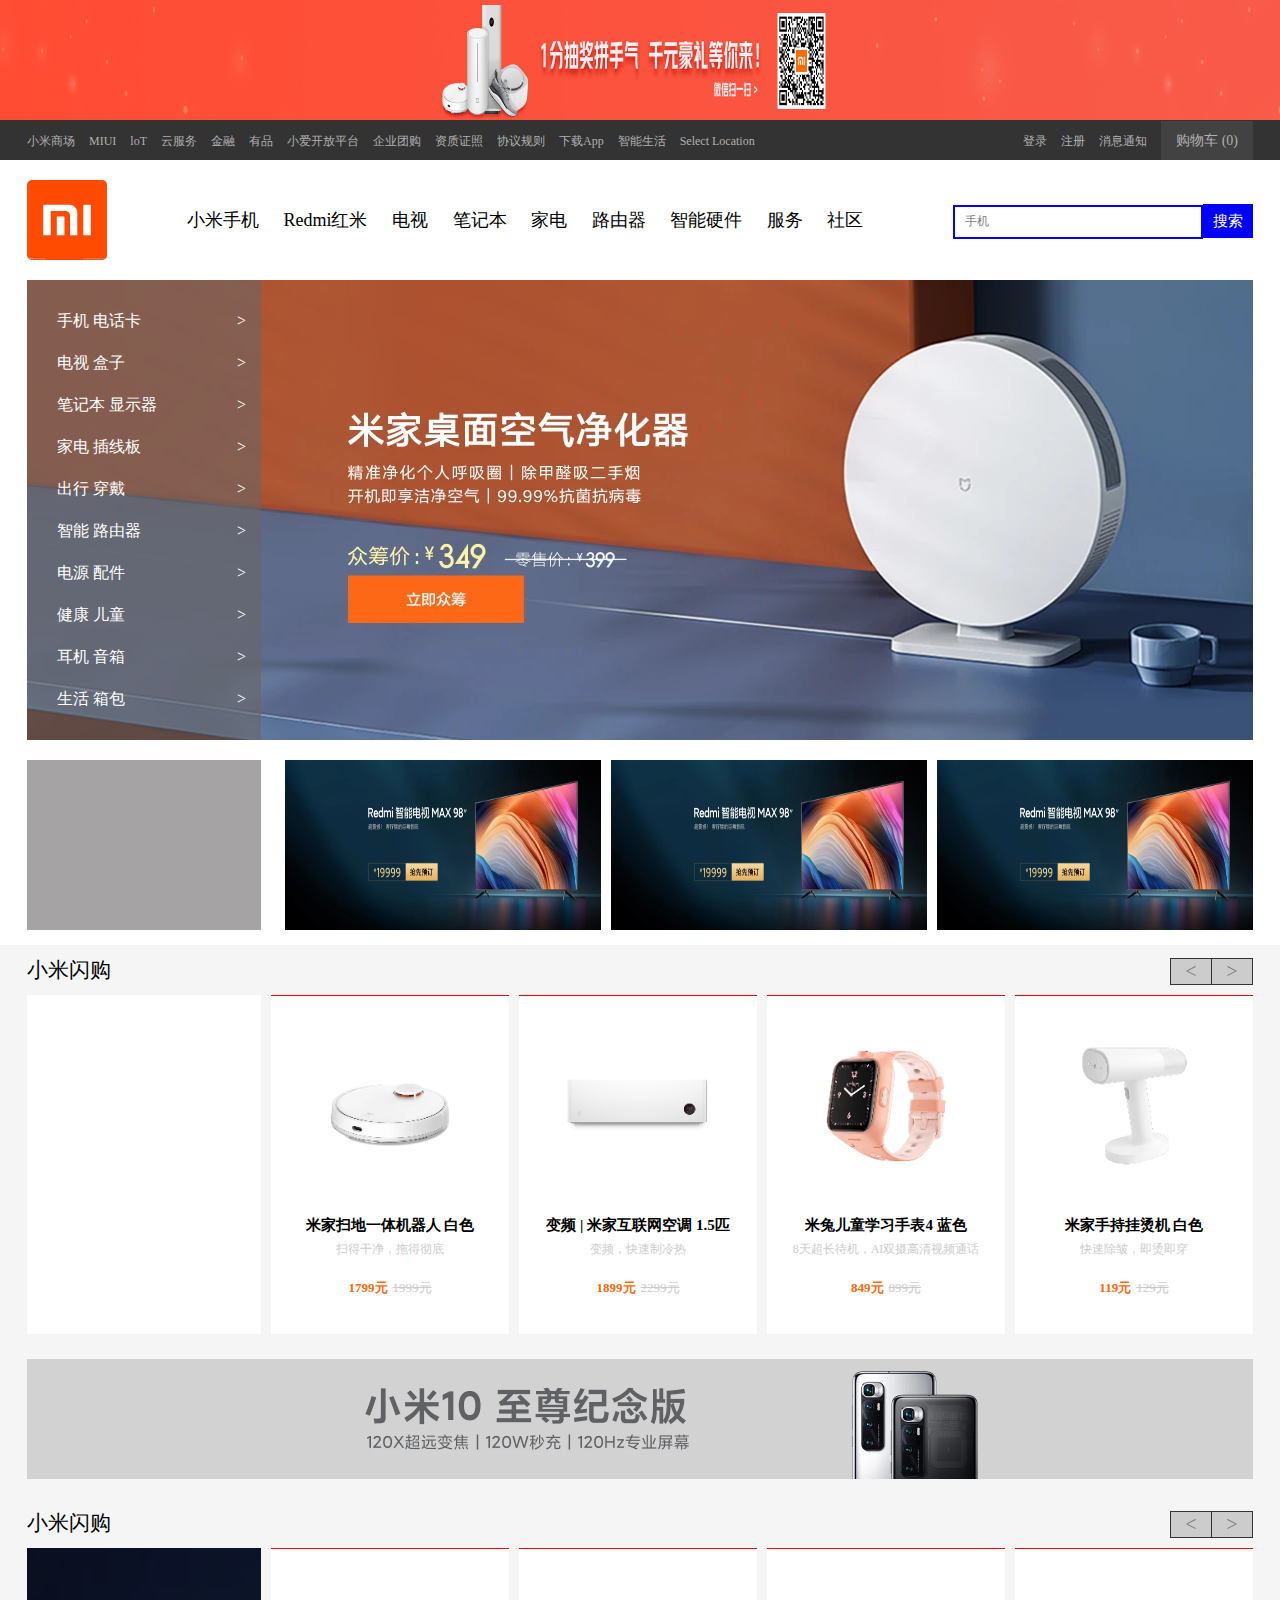
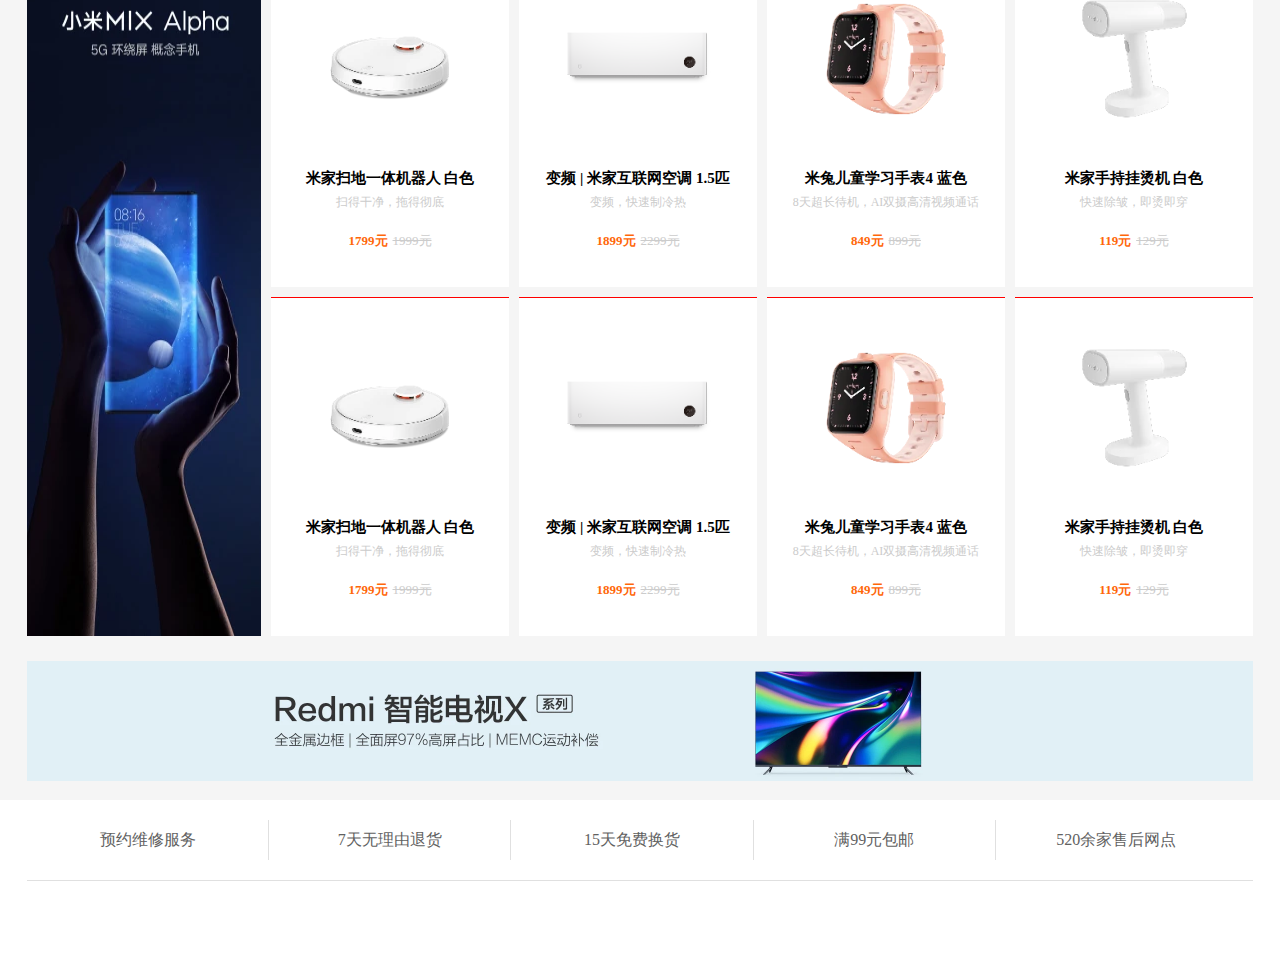
<file: index.html>
<!DOCTYPE html>
<html>
	<head>
		<meta charset="utf-8" />
		<meta name="viewport" content="width=device-width, initial-scale=1">
		<title>MiShop</title>
		<link rel="stylesheet" type="text/css" href="css/common.css" />
		<link rel="stylesheet" type="text/css" href="css/index.css" />
		<link rel="stylesheet" type="text/css" href="css/footer.css">
	</head>

	<body>
		<!-- 头部广告图 -->
		<div class="ad">
			<a href=""><img src="assets/images/ad/bg2.jpg" alt="广告"></a>
		</div>

		<!-- 头部导航条 -->
		<div class="top_nav">
			<div class="container hearder">
				<!-- 左边 -->
				<div class="left">
					<span><a href="pages/phoneWidget.html">小米商场</a></span>
					<span><a href="#">MIUI</a></span>
					<span><a href="#">loT</a></span>
					<span><a href="#">云服务</a></span>
					<span><a href="#">金融</a></span>
					<span><a href="#">有品</a></span>
					<span><a href="#">小爱开放平台</a></span>
					<span><a href="#">企业团购</a></span>
					<span><a href="#">资质证照</a></span>
					<span><a href="#">协议规则</a></span>
					<span><a href="#">下载App</a></span>
					<span><a href="#">智能生活</a></span>
					<span><a href="#">Select Location</a></span>
				</div>
				<div class="rihgt">
					<span><a href="#">登录</a></span>
					<span><a href="#">注册</a></span>
					<span><a href="#">消息通知</a></span>
					<span class="cart">购物车 (0)</span>
				</div>
			</div>
		</div>

		<!-- logo导航处 -->
		<div class="outLineBox">
			<div class="container logoBox">
				<!-- logo -->
				<span class="logo"><img src="assets/images/ad/logo.png"></span>
				<!-- 搜索框 -->
				<div class="search">
					<input type="text" name="searchWord" id="searchKey" value="手机" />
					<button type="button" class="searchBtn">搜索</button>
				</div>
				<!-- 导航 -->
				<div class="logoNav">
					<span><a href="#">小米手机</a></span>
					<span><a href="#">Redmi红米</a></span>
					<span><a href="#">电视</a></span>
					<span><a href="#">笔记本</a></span>
					<span><a href="#">家电</a></span>
					<span><a href="#">路由器</a></span>
					<span><a href="#">智能硬件</a></span>
					<span><a href="#">服务</a></span>
					<span><a href="#">社区</a></span>
				</div>
				<!-- 展示商品盒子 -->
				<div class="productBox">

				</div>
			</div>
		</div>

		<!-- 轮播图加导航 -->
		<div class="container swiperBox">
			<!-- 左边导航 -->
			<div class="swiperNav">
				<ul>
					<li>
						<a href="#"><span>手机 电话卡</span><span class="iconRight">></span></a>
					</li>
					<li>
						<a href="#"><span>电视 盒子</span><span class="iconRight">></span></a>
					</li>
					<li>
						<a href="#"><span>笔记本 显示器</span><span class="iconRight">></span></a>
					</li>
					<li>
						<a href="#"><span>家电 插线板</span><span class="iconRight">></span></a>
					</li>
					<li>
						<a href="#"><span>出行 穿戴</span><span class="iconRight">></span></a>
					</li>
					<li>
						<a href="#"><span>智能 路由器</span><span class="iconRight">></span></a>
					</li>
					<li>
						<a href="#"><span>电源 配件</span><span class="iconRight">></span></a>
					</li>
					<li>
						<a href="#"><span>健康 儿童</span><span class="iconRight">></span></a>
					</li>
					<li>
						<a href="#"><span>耳机 音箱</span><span class="iconRight">></span></a>
					</li>
					<li>
						<a href="#"><span>生活 箱包</span><span class="iconRight">></span></a>
					</li>
				</ul>
			</div>
			<div class="rightProduct">

			</div>
			<!-- 轮播图 -->
			<div class="swiperImgBox">
				<img src="assets/images/swiper/swiper11.webp" alt="图片">
			</div>
		</div>

		<!-- 轮播图下方菜单 -->
		<div class="container mune">
			<div class="muneBox"></div>
			<ul>
				<li><a href="#"><img src="assets/images/swiper/swiper10.webp" alt=""></a></li>
				<li><a href="#"><img src="assets/images/swiper/swiper10.webp" alt=""></a></li>
				<li><a href="#"><img src="assets/images/swiper/swiper10.webp" alt=""></a></li>
			</ul>
		</div>

		<!-- 内容主体部分 -->
		<div class="main">
			<!-- 活动推荐 -->
			<div class="container">
				<!-- 标题 -->
				<div class="titleBox">
					<span class="title">小米闪购</span>
					<div class="btn">
						<a href="javascript:;" style="float: left;">
							<</a> <a href="javascript:;" class="rightBtn">>
						</a>
					</div>
				</div>
				<!-- 推荐 -->
				<div class="phoneBox">
					<div class="left_ad"></div>
					<div class="right_box">
						<ul>
							<li>
								<div class="pic"><img src="assets/images/product/01.webp" alt=""></div>
								<h5>米家扫地一体机器人 白色</h5>
								<p>扫得干净，拖得彻底</p>
								<span>1799元</span><del>1999元</del>
							</li>
							<li>
								<div class="pic"><img src="assets/images/product/02.png" alt=""></div>
								<h5>变频 | 米家互联网空调 1.5匹</h5>
								<p>变频，快速制冷热</p>
								<span>1899元</span><del>2299元</del>
							</li>
							<li>
								<div class="pic"><img src="assets/images/product/03.webp" alt=""></div>
								<h5>米兔儿童学习手表4 蓝色</h5>
								<p>8天超长待机，AI双摄高清视频通话</p>
								<span>849元</span><del>899元</del>
							</li>
							<li>
								<div class="pic"><img src="assets/images/product/04.webp" alt=""></div>
								<h5>米家手持挂烫机 白色</h5>
								<p>快速除皱，即烫即穿</p>
								<span>119元</span><del>129元</del>
							</li>
						</ul>
					</div>
				</div>
			</div>
			<!-- 广告 -->
			<div class="ad_pic container">
				<a href="#"><img src="assets/images/ad/bg3.webp" alt=""></a>
			</div>

			<!-- 手机推荐 -->
			<div class="container">
				<!-- 标题 -->
				<div class="titleBox">
					<span class="title">小米闪购</span>
					<div class="btn">
						<a href="javascript:;" style="float: left;">
							<</a> <a href="javascript:;" class="rightBtn">>
						</a>
					</div>
				</div>
				<!-- 推荐 -->
				<div class="phoneBox">
					<div class="left_ad1">
						<a href="#"><img src="assets/images/product/ad01.webp" alt=""></a>
					</div>
					<div class="right_box">
						<ul>
							<li>
								<div class="pic"><img src="assets/images/product/01.webp" alt=""></div>
								<h5>米家扫地一体机器人 白色</h5>
								<p>扫得干净，拖得彻底</p>
								<span>1799元</span><del>1999元</del>
							</li>
							<li>
								<div class="pic"><img src="assets/images/product/02.png" alt=""></div>
								<h5>变频 | 米家互联网空调 1.5匹</h5>
								<p>变频，快速制冷热</p>
								<span>1899元</span><del>2299元</del>
							</li>
							<li>
								<div class="pic"><img src="assets/images/product/03.webp" alt=""></div>
								<h5>米兔儿童学习手表4 蓝色</h5>
								<p>8天超长待机，AI双摄高清视频通话</p>
								<span>849元</span><del>899元</del>
							</li>
							<li>
								<div class="pic"><img src="assets/images/product/04.webp" alt=""></div>
								<h5>米家手持挂烫机 白色</h5>
								<p>快速除皱，即烫即穿</p>
								<span>119元</span><del>129元</del>
							</li>
							<li>
								<div class="pic"><img src="assets/images/product/01.webp" alt=""></div>
								<h5>米家扫地一体机器人 白色</h5>
								<p>扫得干净，拖得彻底</p>
								<span>1799元</span><del>1999元</del>
							</li>
							<li>
								<div class="pic"><img src="assets/images/product/02.png" alt=""></div>
								<h5>变频 | 米家互联网空调 1.5匹</h5>
								<p>变频，快速制冷热</p>
								<span>1899元</span><del>2299元</del>
							</li>
							<li>
								<div class="pic"><img src="assets/images/product/03.webp" alt=""></div>
								<h5>米兔儿童学习手表4 蓝色</h5>
								<p>8天超长待机，AI双摄高清视频通话</p>
								<span>849元</span><del>899元</del>
							</li>
							<li>
								<div class="pic"><img src="assets/images/product/04.webp" alt=""></div>
								<h5>米家手持挂烫机 白色</h5>
								<p>快速除皱，即烫即穿</p>
								<span>119元</span><del>129元</del>
							</li>
						</ul>
					</div>
				</div>
			</div>
			<!-- 广告 -->
			<div class="ad_pic container">
				<a href="#"><img src="assets/images/ad/bg4.webp" alt=""></a>
			</div>
		</div>

		<!-- 页脚公司信息部分 -->
		<div class="footer">
			<div class="container">
				<!-- 售后选择 -->
				<div class="kefu">
					<ul>
						<li><a href="#">预约维修服务</a></li>
						<li><a href="#">7天无理由退货</a></li>
						<li><a href="#">15天免费换货</a></li>
						<li><a href="#">满99元包邮</a></li>
						<li><a href="#">520余家售后网点</a></li>
					</ul>
				</div>
			</div>
		</div>
		<script src="js/index.js"></script>
	</body>

</html>
</file>
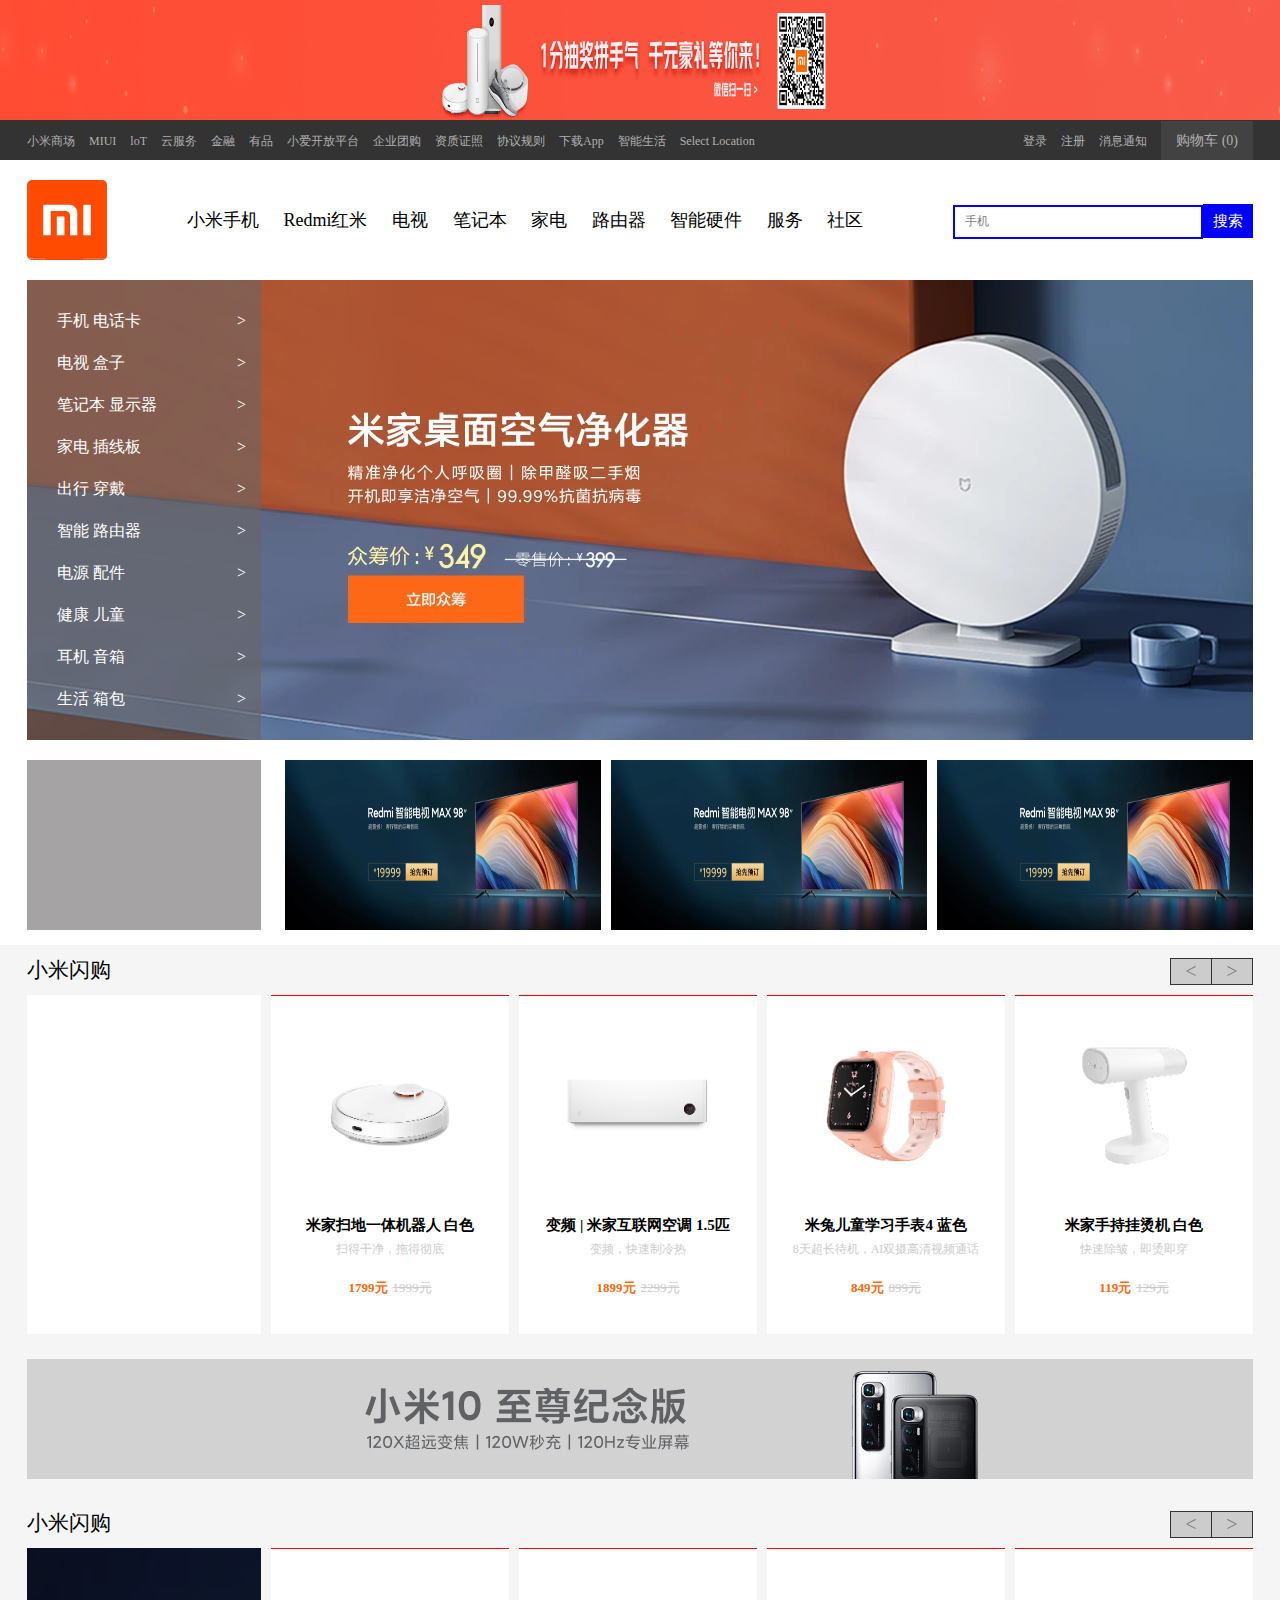
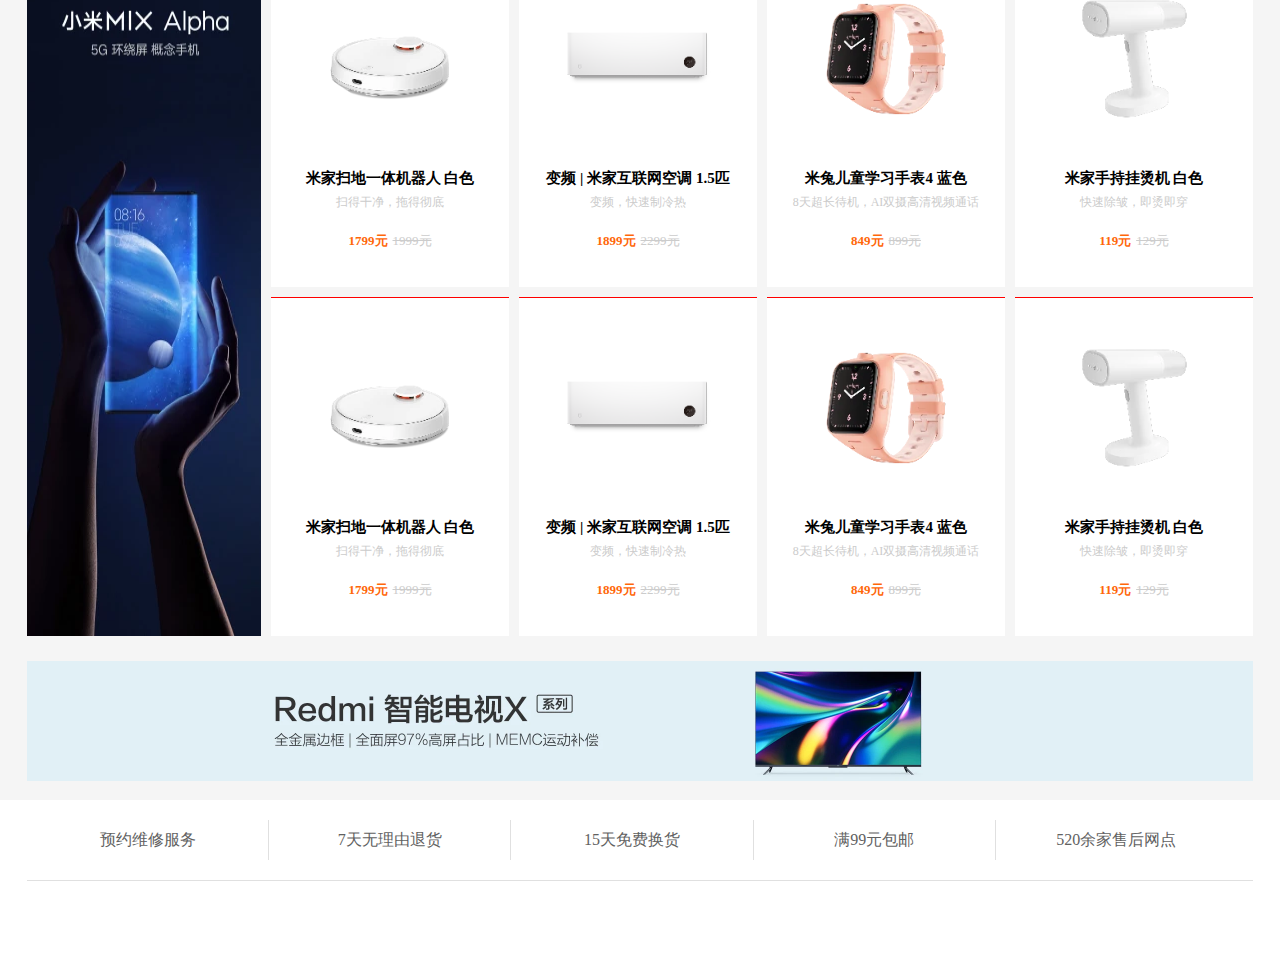
<file: pages/index.html>
<!DOCTYPE html>
<html>
	<head>
		<meta charset="utf-8" />
		<meta name="viewport" content="width=device-width, initial-scale=1">
		<title>MiShop</title>
		<link rel="stylesheet" type="text/css" href="../css/common.css" />
		<link rel="stylesheet" type="text/css" href="../css/index.css" />
		<link rel="stylesheet" type="text/css" href="../css/footer.css">
	</head>

	<body>
		<!-- 头部广告图 -->
		<div class="ad">
			<a href=""><img src="../assets/images/ad/bg2.jpg" alt="广告"></a>
		</div>

		<!-- 头部导航条 -->
		<div class="top_nav">
			<div class="container hearder">
				<!-- 左边 -->
				<div class="left">
					<span><a href="./phoneWidget.html">小米商场</a></span>
					<span><a href="#">MIUI</a></span>
					<span><a href="#">loT</a></span>
					<span><a href="#">云服务</a></span>
					<span><a href="#">金融</a></span>
					<span><a href="#">有品</a></span>
					<span><a href="#">小爱开放平台</a></span>
					<span><a href="#">企业团购</a></span>
					<span><a href="#">资质证照</a></span>
					<span><a href="#">协议规则</a></span>
					<span><a href="#">下载App</a></span>
					<span><a href="#">智能生活</a></span>
					<span><a href="#">Select Location</a></span>
				</div>
				<div class="rihgt">
					<span><a href="#">登录</a></span>
					<span><a href="#">注册</a></span>
					<span><a href="#">消息通知</a></span>
					<span class="cart">购物车 (0)</span>
				</div>
			</div>
		</div>

		<!-- logo导航处 -->
		<div class="outLineBox">
			<div class="container logoBox">
				<!-- logo -->
				<span class="logo"><img src="../assets/images/ad/logo.png"></span>
				<!-- 搜索框 -->
				<div class="search">
					<input type="text" name="searchWord" id="searchKey" value="手机" />
					<button type="button" class="searchBtn">搜索</button>
				</div>
				<!-- 导航 -->
				<div class="logoNav">
					<span><a href="#">小米手机</a></span>
					<span><a href="#">Redmi红米</a></span>
					<span><a href="#">电视</a></span>
					<span><a href="#">笔记本</a></span>
					<span><a href="#">家电</a></span>
					<span><a href="#">路由器</a></span>
					<span><a href="#">智能硬件</a></span>
					<span><a href="#">服务</a></span>
					<span><a href="#">社区</a></span>
				</div>
				<!-- 展示商品盒子 -->
				<div class="productBox">

				</div>
			</div>
		</div>

		<!-- 轮播图加导航 -->
		<div class="container swiperBox">
			<!-- 左边导航 -->
			<div class="swiperNav">
				<ul>
					<li>
						<a href="#"><span>手机 电话卡</span><span class="iconRight">></span></a>
					</li>
					<li>
						<a href="#"><span>电视 盒子</span><span class="iconRight">></span></a>
					</li>
					<li>
						<a href="#"><span>笔记本 显示器</span><span class="iconRight">></span></a>
					</li>
					<li>
						<a href="#"><span>家电 插线板</span><span class="iconRight">></span></a>
					</li>
					<li>
						<a href="#"><span>出行 穿戴</span><span class="iconRight">></span></a>
					</li>
					<li>
						<a href="#"><span>智能 路由器</span><span class="iconRight">></span></a>
					</li>
					<li>
						<a href="#"><span>电源 配件</span><span class="iconRight">></span></a>
					</li>
					<li>
						<a href="#"><span>健康 儿童</span><span class="iconRight">></span></a>
					</li>
					<li>
						<a href="#"><span>耳机 音箱</span><span class="iconRight">></span></a>
					</li>
					<li>
						<a href="#"><span>生活 箱包</span><span class="iconRight">></span></a>
					</li>
				</ul>
			</div>
			<div class="rightProduct">

			</div>
			<!-- 轮播图 -->
			<div class="swiperImgBox">
				<img src="../assets/images/swiper/swiper11.webp" alt="图片">
			</div>
		</div>

		<!-- 轮播图下方菜单 -->
		<div class="container mune">
			<div class="muneBox"></div>
			<ul>
				<li><a href="#"><img src="../assets/images/swiper/swiper10.webp" alt=""></a></li>
				<li><a href="#"><img src="../assets/images/swiper/swiper10.webp" alt=""></a></li>
				<li><a href="#"><img src="../assets/images/swiper/swiper10.webp" alt=""></a></li>
			</ul>
		</div>

		<!-- 内容主体部分 -->
		<div class="main">
			<!-- 活动推荐 -->
			<div class="container">
				<!-- 标题 -->
				<div class="titleBox">
					<span class="title">小米闪购</span>
					<div class="btn">
						<a href="javascript:;" style="float: left;">
							<</a> <a href="javascript:;" class="rightBtn">>
						</a>
					</div>
				</div>
				<!-- 推荐 -->
				<div class="phoneBox">
					<div class="left_ad"></div>
					<div class="right_box">
						<ul>
							<li>
								<div class="pic"><img src="../assets/images/product/01.webp" alt=""></div>
								<h5>米家扫地一体机器人 白色</h5>
								<p>扫得干净，拖得彻底</p>
								<span>1799元</span><del>1999元</del>
							</li>
							<li>
								<div class="pic"><img src="../assets/images/product/02.png" alt=""></div>
								<h5>变频 | 米家互联网空调 1.5匹</h5>
								<p>变频，快速制冷热</p>
								<span>1899元</span><del>2299元</del>
							</li>
							<li>
								<div class="pic"><img src="../assets/images/product/03.webp" alt=""></div>
								<h5>米兔儿童学习手表4 蓝色</h5>
								<p>8天超长待机，AI双摄高清视频通话</p>
								<span>849元</span><del>899元</del>
							</li>
							<li>
								<div class="pic"><img src="../assets/images/product/04.webp" alt=""></div>
								<h5>米家手持挂烫机 白色</h5>
								<p>快速除皱，即烫即穿</p>
								<span>119元</span><del>129元</del>
							</li>
						</ul>
					</div>
				</div>
			</div>
			<!-- 广告 -->
			<div class="ad_pic container">
				<a href="#"><img src="../assets/images/ad/bg3.webp" alt=""></a>
			</div>

			<!-- 手机推荐 -->
			<div class="container">
				<!-- 标题 -->
				<div class="titleBox">
					<span class="title">小米闪购</span>
					<div class="btn">
						<a href="javascript:;" style="float: left;">
							<</a> <a href="javascript:;" class="rightBtn">>
						</a>
					</div>
				</div>
				<!-- 推荐 -->
				<div class="phoneBox">
					<div class="left_ad1">
						<a href="#"><img src="../assets/images/product/ad01.webp" alt=""></a>
					</div>
					<div class="right_box">
						<ul>
							<li>
								<div class="pic"><img src="../assets/images/product/01.webp" alt=""></div>
								<h5>米家扫地一体机器人 白色</h5>
								<p>扫得干净，拖得彻底</p>
								<span>1799元</span><del>1999元</del>
							</li>
							<li>
								<div class="pic"><img src="../assets/images/product/02.png" alt=""></div>
								<h5>变频 | 米家互联网空调 1.5匹</h5>
								<p>变频，快速制冷热</p>
								<span>1899元</span><del>2299元</del>
							</li>
							<li>
								<div class="pic"><img src="../assets/images/product/03.webp" alt=""></div>
								<h5>米兔儿童学习手表4 蓝色</h5>
								<p>8天超长待机，AI双摄高清视频通话</p>
								<span>849元</span><del>899元</del>
							</li>
							<li>
								<div class="pic"><img src="../assets/images/product/04.webp" alt=""></div>
								<h5>米家手持挂烫机 白色</h5>
								<p>快速除皱，即烫即穿</p>
								<span>119元</span><del>129元</del>
							</li>
							<li>
								<div class="pic"><img src="../assets/images/product/01.webp" alt=""></div>
								<h5>米家扫地一体机器人 白色</h5>
								<p>扫得干净，拖得彻底</p>
								<span>1799元</span><del>1999元</del>
							</li>
							<li>
								<div class="pic"><img src="../assets/images/product/02.png" alt=""></div>
								<h5>变频 | 米家互联网空调 1.5匹</h5>
								<p>变频，快速制冷热</p>
								<span>1899元</span><del>2299元</del>
							</li>
							<li>
								<div class="pic"><img src="../assets/images/product/03.webp" alt=""></div>
								<h5>米兔儿童学习手表4 蓝色</h5>
								<p>8天超长待机，AI双摄高清视频通话</p>
								<span>849元</span><del>899元</del>
							</li>
							<li>
								<div class="pic"><img src="../assets/images/product/04.webp" alt=""></div>
								<h5>米家手持挂烫机 白色</h5>
								<p>快速除皱，即烫即穿</p>
								<span>119元</span><del>129元</del>
							</li>
						</ul>
					</div>
				</div>
			</div>
			<!-- 广告 -->
			<div class="ad_pic container">
				<a href="#"><img src="../assets/images/ad/bg4.webp" alt=""></a>
			</div>
		</div>

		<!-- 页脚公司信息部分 -->
		<div class="footer">
			<div class="container">
				<!-- 售后选择 -->
				<div class="kefu">
					<ul>
						<li><a href="#">预约维修服务</a></li>
						<li><a href="#">7天无理由退货</a></li>
						<li><a href="#">15天免费换货</a></li>
						<li><a href="#">满99元包邮</a></li>
						<li><a href="#">520余家售后网点</a></li>
					</ul>
				</div>
			</div>
		</div>
		<script src="../js/index.js"></script>
	</body>

</html>
</file>
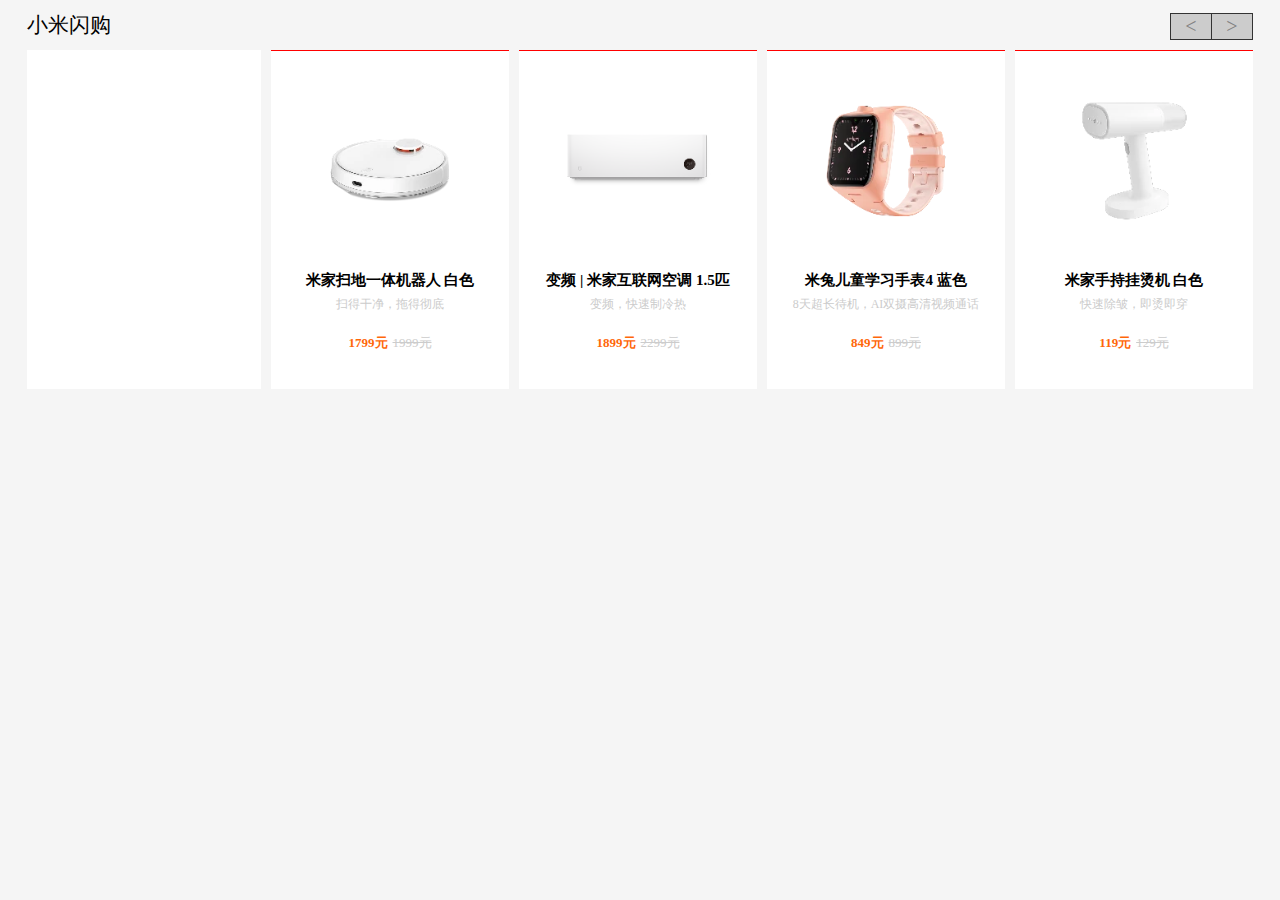
<file: pages/phoneWidget.html>
<!DOCTYPE html>
<html lang="zh">
<head>
    <meta charset="UTF-8">
    <meta name="viewport" content="width=device-width, initial-scale=1.0">
    <title>手机推荐组件</title>
    <style>
        *{
            margin: 0;
            padding: 0;
        }
        body{
            background-color: #f5f5f5;
        }
        .container{
            width: 1226px;
            margin: 0 auto;
        }
        .titleBox{
             height: 30px;
             line-height: 30px;
             padding: 10px 0;
        }
        .title{
            font-size: 21px;
        }
        .btn{
            height: 25px;
            margin-top: 2.5px;
            border: 1px solid #333333;
            float: right;
        }
        .btn a{
            height: 25px;
            width: 40px;
            text-decoration: none;
            color: grey;
            text-align: center;
            line-height: 25px;
            font-size: 20px;
            background-color: #cccccc;
        }
        .btn .rightBtn{
            float: right;
            display: block;
            border-left: 1px solid #333333;
        }
        .left_ad{
            width: 234px;
            background-color: white;
            height:339px;
            float: left;
        }
        
        .right_box{
            width: 992px;
            overflow: hidden;
        }
        
        .right_box ul{
            margin: 0;
            padding: 0;
        }

        .right_box ul li{
            text-align: center;
            margin-bottom: 10px;
            float: left;
            list-style: none;
            width: 238px;
            height: 338px;
            border-top: 1px solid red;
            background-color: white;
            margin-left: 10px;
        }
        .right_box ul li .pic{
            margin: 30px 37px;
            width: 164px;
            height: 160px;
        }
        .right_box ul li img{
            width: 100%;
            height: 100%;
        }
        .right_box ul li h5{
            font-size: 15px;
            margin: 0 0 6px 0;
        }
        .right_box ul li p{
            font-size: 12px;
            color: #cccccc;
            margin: 0 0 20px 0;
        }
        .right_box ul li span{
            font-size: 13px;
            font-weight: 600;
            color:#ff6709;
        }
        .right_box ul li del{
            font-size: 13px;
            margin: 0 0 0 5px;
            color: #cccccc;
        }
    </style>
</head>
<body>
    <div class="container">
        <div class="titleBox">
            <span class="title">小米闪购</span>
            <div class="btn">
                <a href="javascript:;" style="float: left;"><</a>
                <a href="javascript:;" class="rightBtn">></a>
            </div>
        </div>
        <!-- 推荐 -->
        <div class="phoneBox">
          <div class="left_ad"></div>
          <div class="right_box">
              <ul>
                  <li>
                    <div class="pic"><img src="../assets/images/product/01.webp" alt=""></div>
                    <h5>米家扫地一体机器人 白色</h5>
                    <p>扫得干净，拖得彻底</p>
                    <span>1799元</span><del>1999元</del>
                  </li>
                  <li>
                    <div class="pic"><img src="../assets/images/product/02.png" alt=""></div>
                    <h5>变频 | 米家互联网空调 1.5匹</h5>
                    <p>变频，快速制冷热</p>
                    <span>1899元</span><del>2299元</del>
                  </li>
                  <li>
                    <div class="pic"><img src="../assets/images/product/03.webp" alt=""></div>
                    <h5>米兔儿童学习手表4 蓝色</h5>
                    <p>8天超长待机，AI双摄高清视频通话</p>
                    <span>849元</span><del>899元</del>
                  </li>
                  <li>
                    <div class="pic"><img src="../assets/images/product/04.webp" alt=""></div>
                    <h5>米家手持挂烫机 白色</h5>
                    <p>快速除皱，即烫即穿</p>
                    <span>119元</span><del>129元</del>
                  </li>
              </ul>
          </div>
        </div>
    </div>
</body>
</html>
</file>
<file: css/common.css>
* {
	margin: 0;
	padding: 0;
}

body {
	min-width: 1226px;
}

.container {
	width: 1226px !important;
	margin: 0 auto;
	min-width: 1226px;
}

a {
	text-decoration: none;
	color: black;
}
</file>
<file: css/index.css>
.ad img {
	width: 100%;
	height: 120px;
	display: block;
}

/* 顶部导航部分 */
.top_nav {
	width: 100%;
	height: 40px;
	background-color: #333;
}

.hearder {
	height: 40px;
	line-height: 40px;
}

.hearder .left {
	float: left;
}

.hearder .left span a:hover {
	color: white;
}

.hearder .left span a {
	display: inline-block;
	text-align: center;
	line-height: 24px;
	color: #b0b0b0;
	padding-right: 5px;
	margin-right: 5px;
	/* border-right: 1.5px solid #B0B0B0; */
	font-size: 12px;
}

.hearder .rihgt {
	float: right;
	height: 40px;
}

.hearder .rihgt span a:hover {
	color: white;
}

.hearder .rihgt span a {
	display: inline-block;
	text-align: center;
	line-height: 24px;
	color: #b0b0b0;
	padding-right: 5px;
	margin-right: 5px;
	/* border-right: 1.5px solid #B0B0B0; */
	font-size: 12px;
}

.hearder .rihgt .cart {
	padding: 0 15px;
	display: inline-block;
	height: 39px;
	background-color: #424242;
	color: #B0B0B0;
	font-size: 14px;
}

/* logo导航部分 */
.outLineBox{
	height: 120px;
	width: 100%;
	position: relative;
}
.logoBox {
	height: 120px;
	line-height: 120px;
	width: 100%;
}

.logo img {
	float: left;
	margin-top: 20px;
	width: 80px;
	height: 80px;
}

.logoNav {
	font-size: 18px;
	color: #333;
	margin-left: 150px;
}

.logoNav span {
	margin: 0 10px;
}

.logoNav span a:hover{
	color: orange;
}

.search {
	width: 300px;
	float: right;
	height: 120px;
	line-height: 120px;
}

#searchKey {
	width: 236px;
	height: 30px;
	outline: none;
	padding-left: 10px;
	color: grey;
	font-size: 12px;
	border: blue 2px solid;
}

.searchBtn {
	margin-top: 44.2px;
	background-color: #0000FF;
	border: none;
	outline: none;
	color: white;
	font-size: 15px;
	float: right;
	width: 50px;
	height: 34px;
}

/* 商品盒子 */
.productBox{
	z-index: 9999;
	display: none;
	border-top: 1px solid #cccccc;
	position: absolute;
	top: 110px;
	left: 0;
	height: 200px;
	width: 100%;
	background-color: white;
	box-shadow: #cccccc 0px 1px 8px;
}

/* 轮播图 */
.swiperBox{
	position: relative;
	height: 460px;
	width: 100%;
}

.swiperNav{
	position: relative;
	z-index: 9999;
	height: 420px;
	padding: 20px 0;
	width: 234px;
	background:rgba(105,101,101,.6);
}

.swiperNav ul{
	list-style: none;
	margin: 0;
	padding: 0;
}

.swiperNav ul li{
	 padding-left: 30px;
	 padding-right: 15px;
	 height: 42px;
	 line-height: 42px;
	 color: white;
}

.swiperNav ul li a{
	height: 42px;
	line-height: 42px;
	color: white;
}

.iconRight{
	float: right;
}

.swiperNav ul li:hover{
	background-color: orange;
}

.rightProduct{
	display: none;
	position: absolute;
	z-index: 999;
	top: 0;
	bottom: 0;
	right: 0;
	width: 992px;
	height: 100%;
	background-color: red;
}

.swiperImgBox{
	position: absolute;
	top: 0;
	left: 0;
	bottom: 0;
	height: 100%;
	width: 100%;
}
.swiperImgBox img{
	height: 100%;
	width: 100%;
}

/* 轮播图下方菜单 */

.mune{
	overflow: hidden;
	position: relative;
	padding: 20px 0 15px 0;
	height: 170px;
	width: 100%;
}
.muneBox{
   float: left;
   width: 234px;
   height: 170px;
   background-color: rgba(105,101,101,.6);
}
.mune ul{
	list-style: none;
	float: right;
	top: 20px;
}

.mune ul li {
	padding-left: 10px;
	height: 170px;
	width: 316px;
	float: left;
}

.mune ul li a>img{
	height: 100%;
	width: 100%;
}

/* 广告图 */
.ad_pic{
	padding: 15px 0;
}

.ad_pic img{
	width: 100%;
	height: 100%;
}

/* 主体部分 */
.main{
	width: 100%;
	background-color: #f5f5f5;
}

.titleBox{
	height: 30px;
	line-height: 30px;
	padding: 10px 0;
}
.title{
   font-size: 21px;
}
.btn{
   height: 25px;
   margin-top: 2.5px;
   border: 1px solid #333333;
   float: right;
}
.btn a{
   height: 25px;
   width: 40px;
   text-decoration: none;
   color: grey;
   text-align: center;
   line-height: 25px;
   font-size: 20px;
   background-color: #cccccc;
}
.btn .rightBtn{
   float: right;
   display: block;
   border-left: 1px solid #333333;
}
.left_ad{
   width: 234px;
   background-color: white;
   height:339px;
   float: left;
}

.right_box{
   width: 992px;
   overflow: hidden;
}

.right_box ul{
   margin: 0;
   padding: 0;
}

.right_box ul li{
   text-align: center;
   margin-bottom: 10px;
   float: left;
   list-style: none;
   width: 238px;
   height: 338px;
   border-top: 1px solid red;
   background-color: white;
   margin-left: 10px;
}
.right_box ul li .pic{
   margin: 30px 37px;
   width: 164px;
   height: 160px;
}
.right_box ul li img{
   width: 100%;
   height: 100%;
}
.right_box ul li h5{
   font-size: 15px;
   margin: 0 0 6px 0;
}
.right_box ul li p{
   font-size: 12px;
   color: #cccccc;
   margin: 0 0 20px 0;
}
.right_box ul li span{
   font-size: 13px;
   font-weight: 600;
   color:#ff6709;
}
.right_box ul li del{
   font-size: 13px;
   margin: 0 0 0 5px;
   color: #cccccc;
}
.left_ad1{
	float: left;
	width: 234px;
	height: 688px;
}
.left_ad1 img{
	width: 100%;
	height: 100%;
}
</file>
<file: css/footer.css>
/* 页脚公司信息部分 */
.footer{
    width: 100%;
    padding: 20px 0 80px 0;
}
.kefu{
    border-bottom: 1px solid #e0e0e0;
    overflow: hidden;
    clear: both;
    padding-bottom: 20px;
}
.kefu ul{
    margin: 0;
    padding: 0;
    list-style: none;
}

.kefu ul li:last-child{
    border-right:none !important;
}

.kefu ul li{
    border-right: 1px solid #e0e0e0;
    width: 241.2px;
    text-align: center;
    float: left;
}
.kefu ul li a{
    height: 40px;
    line-height: 40px;
    color: #616161;
}
</file>
